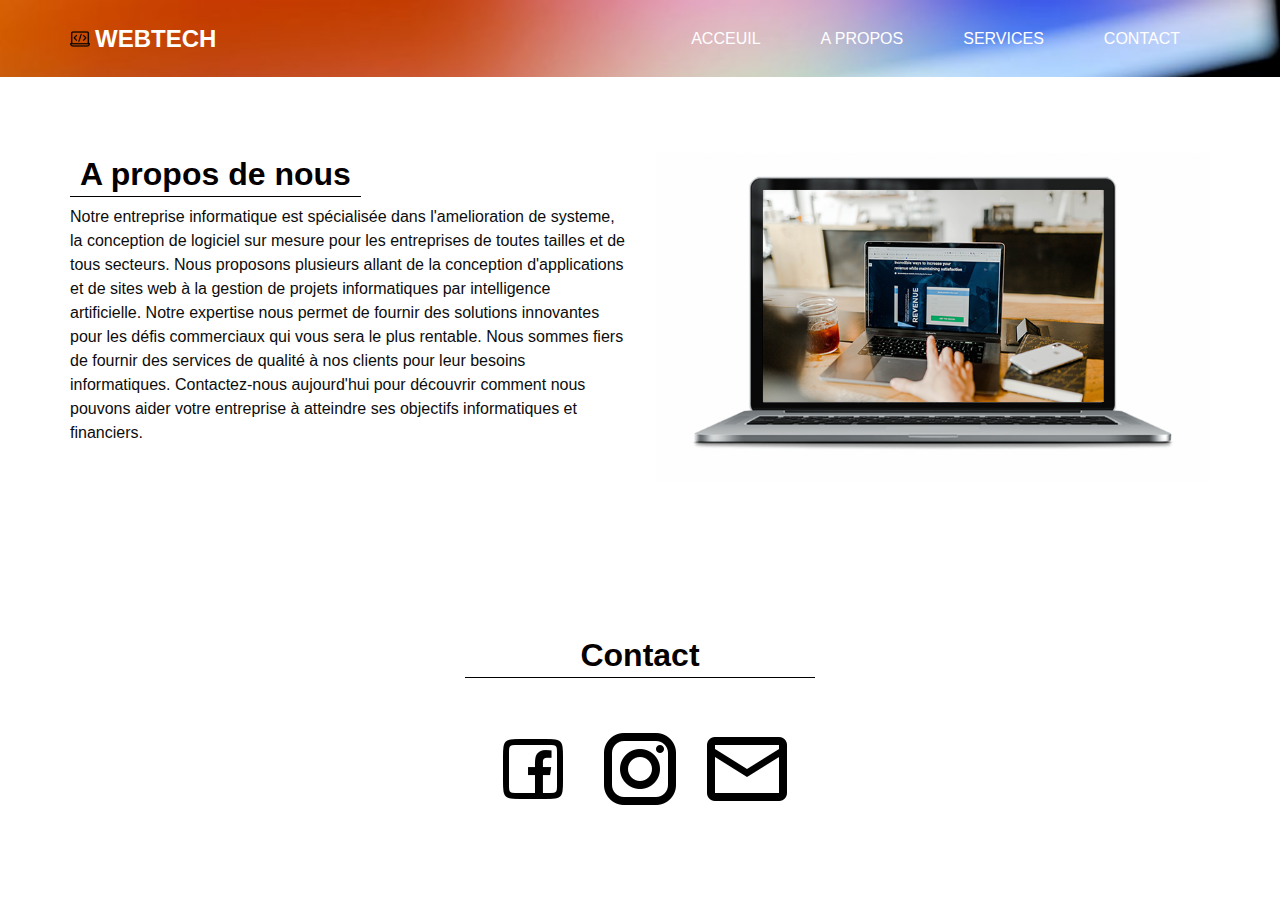
<file: about.html>
<!DOCTYPE html>
<html lang="fr">

<head>
  <!-- Basic -->
  <meta charset="utf-8" />
  <meta http-equiv="X-UA-Compatible" content="IE=edge" />
  <!-- Mobile Metas -->
  <meta name="viewport" content="width=device-width, initial-scale=1, shrink-to-fit=no" />
  <!-- Site Metas -->
  <meta name="keywords" content="" />
  <meta name="description" content="" />
  <meta name="author" content="" />

  <title>WebTech</title>

  <!-- bootstrap core css -->
  <link rel="stylesheet" type="text/css" href="css/bootstrap.css" />

  <!-- Custom styles for this template -->
  <link href="css/style.css" rel="stylesheet" />
  <!-- responsive style -->
  <link href="css/responsive.css" rel="stylesheet" />
</head>

<body class="sub_page">
  <div class="hero_area">
    <!-- header section strats -->
    <header class="header_section">
      <div class="container">
        <nav class="navbar navbar-expand-lg custom_nav-container pt-3">
          <a class="navbar-brand mr-5" href="index.html">
            <img src="image/developpement-web.png" alt="">
            <span>
              WebTech
            </span>
          </a>
          <button class="navbar-toggler" type="button" data-toggle="collapse" data-target="#navbarSupportedContent"
            aria-controls="navbarSupportedContent" aria-expanded="false" aria-label="Toggle navigation">
            <span class="navbar-toggler-icon"></span>
          </button>
          <div class="collapse navbar-collapse" id="navbarSupportedContent">
            <div class="d-flex ml-auto flex-column flex-lg-row align-items-center">
              <ul class="navbar-nav  ">
                <li class="nav-item ">
                  <a class="nav-link" href="index.html">Acceuil <span class="sr-only">(current)</span></a>
                </li>
                <li class="nav-item active">
                  <a class="nav-link" href="about.html"> A propos </a>
                </li>
                <li class="nav-item">
                  <a class="nav-link" href="service.html"> Services </a>
                </li>
                <li class="nav-item">
                  <a class="nav-link" href="contact.html">Contact</a>
                </li>
              </ul>
             
            </div>
          </div>
        </nav>
      </div>
    </header>
    <!-- end header section -->
  </div>

  <!-- about section -->

  <section class="about_section layout_padding">
    <div class="container">
      <div class="row">
        <div class="col-md-6">
          <div class="detail-box">
            <div class="heading_container">
              <h2>
                A propos de nous
              </h2>
            </div>
            <p>
                Notre entreprise informatique est spécialisée dans l'amelioration de systeme, la conception
                de logiciel sur mesure pour les entreprises de toutes tailles et de tous secteurs. 
                Nous proposons plusieurs allant de la conception d'applications et de sites web à 
                la gestion de projets informatiques par intelligence artificielle. Notre expertise nous 
                permet de fournir des solutions innovantes pour les défis commerciaux qui vous sera le plus rentable.
                Nous sommes fiers de fournir des services de qualité à nos clients pour leur besoins
                informatiques. Contactez-nous aujourd'hui pour découvrir comment nous pouvons aider 
                votre entreprise à atteindre ses objectifs informatiques et financiers.
                
            </p>
          </div>
        </div>
        <div class="col-md-6">
          <div class="img-box">
            <img src="images/about-img.png" alt="">
          </div>
        </div>
      </div>
    </div>
  </section>
  <!-- end about section -->

  <!-- info section -->

  <section class="info_section layout_padding">
    <div class="footer_contact">
      <div class="heading_container"> 
        <h2>
          Contact
        </h2>
      </div>
      <div class="box">
        <a href="https://www.facebook.com/people/EBE-Group/100093279056134/" class="img-box">
          <img src="image/facebook.png" alt="" class="img-1">
          <img src="image/facebook-o.png" alt="" class="img-2">
        </a>
        <a href="" class="img-box">
          <img src="image/insta.png" alt="" class="img-1">
          <img src="image/insta-o.png" alt="" class="img-2">
        </a>
        <a href="contact.html" class="img-box">
          <img src="image/mail.png" alt="" class="img-1">
          <img src="image/mail-o.png" alt="" class="img-2">
        </a>
      </div>
    </div>


  </section>


  <!-- end info section -->

  <!-- footer section -->

  <script type="text/javascript" src="js/jquery-3.4.1.min.js"></script>
  <script type="text/javascript" src="js/bootstrap.js"></script>

</body>

</html>
</file>
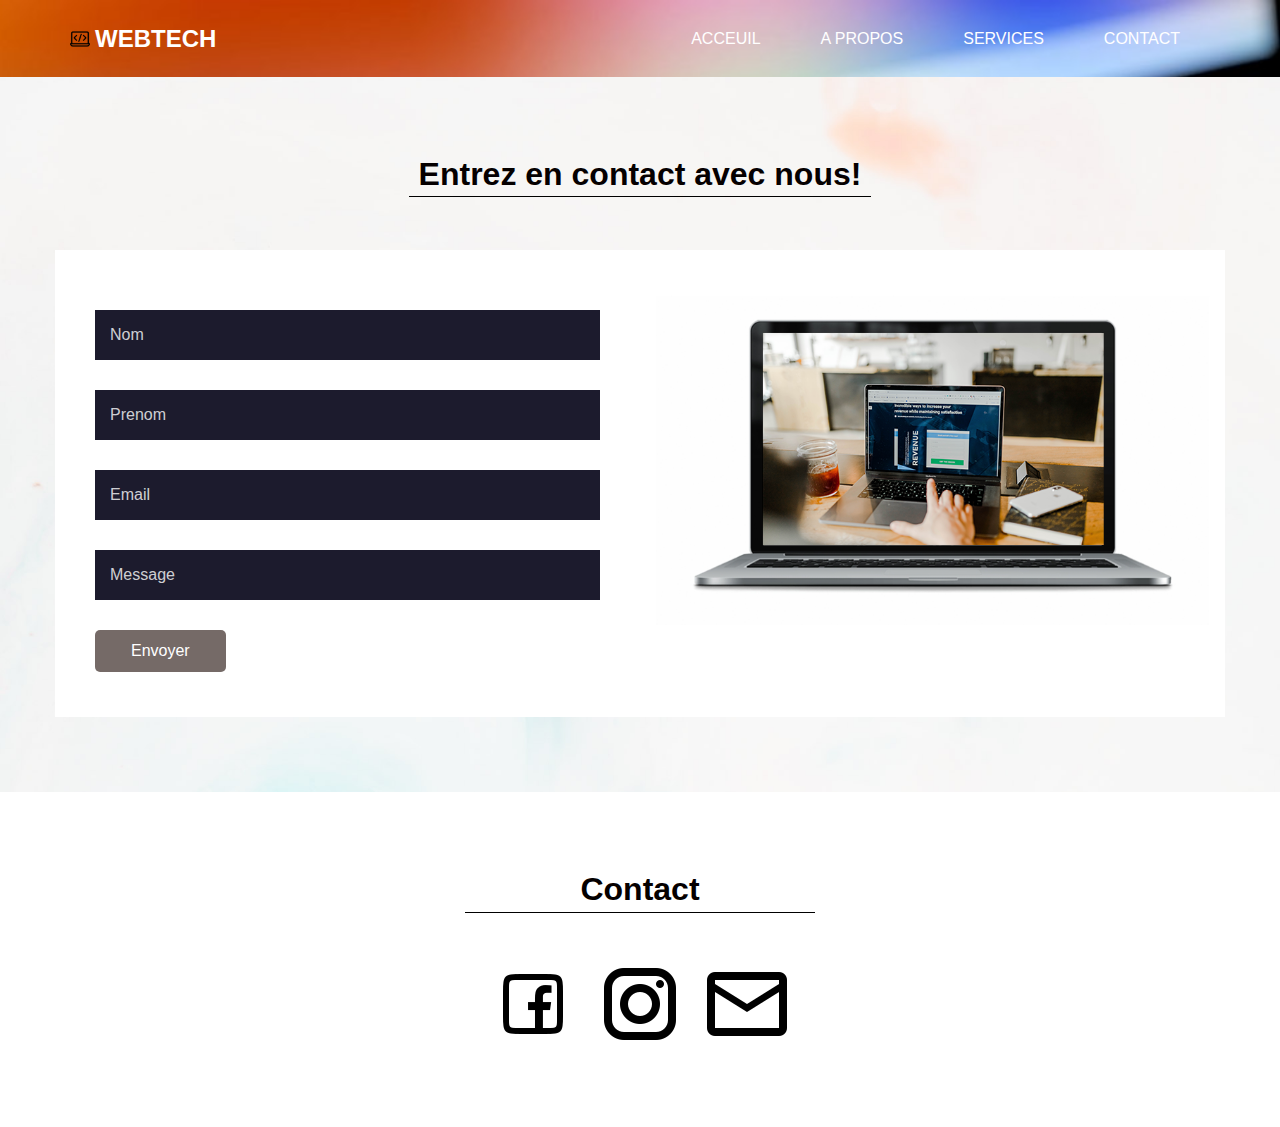
<file: contact.html>
<!DOCTYPE html>
<html lang="fr">

<head>
  <!-- Basic -->
  <meta charset="utf-8" />
  <meta http-equiv="X-UA-Compatible" content="IE=edge" />
  <!-- Mobile Metas -->
  <meta name="viewport" content="width=device-width, initial-scale=1, shrink-to-fit=no" />
  <!-- Site Metas -->
  <meta name="keywords" content="" />
  <meta name="description" content="" />
  <meta name="author" content="" />

  <title>WebTech</title>

  
  <!-- bootstrap core css -->
  <link rel="stylesheet" type="text/css" href="css/bootstrap.css" />

 
  <!-- Custom styles for this template -->
  <link href="css/style.css" rel="stylesheet" />
  <!-- responsive style -->
  <link href="css/responsive.css" rel="stylesheet" />
</head>

<body class="sub_page">
  <div class="hero_area">
    <!-- header section strats -->
    <header class="header_section">
      <div class="container">
        <nav class="navbar navbar-expand-lg custom_nav-container pt-3">
          <a class="navbar-brand mr-5" href="index.html">
            <img src="image/developpement-web.png" alt="">
            <span>
              WebTech
            </span>
          </a>
          <button class="navbar-toggler" type="button" data-toggle="collapse" data-target="#navbarSupportedContent"
            aria-controls="navbarSupportedContent" aria-expanded="false" aria-label="Toggle navigation">
            <span class="navbar-toggler-icon"></span>
          </button>
          <div class="collapse navbar-collapse" id="navbarSupportedContent">
            <div class="d-flex ml-auto flex-column flex-lg-row align-items-center">
              <ul class="navbar-nav  ">
                <li class="nav-item ">
                  <a class="nav-link" href="index.html">Acceuil <span class="sr-only">(current)</span></a>
                </li>
                <li class="nav-item">
                  <a class="nav-link" href="about.html"> A propos </a>
                </li>
                <li class="nav-item">
                  <a class="nav-link" href="service.html"> Services </a>
                </li>
                <li class="nav-item active">
                  <a class="nav-link" href="contact.html">Contact</a>
                </li>
              </ul>
              
            </div>
          </div>
        </nav>
      </div>
    </header>
    <!-- end header section -->

  </div>


  <div class="body_bg layout_padding">


    <!-- contact section -->

    <section class="contact_section">
      <div class="container">
        <div class="heading_container">
          <h2>
            Entrez en contact avec nous!
          </h2>
        </div>
      </div>
      <div class="container contact_bg layout_padding2-top">
        <div class="row">
          <div class="col-md-6">
            <div class="contact_form ">
              <form action="formulaire.php" method="POST">
                <input type="text" name="nom" placeholder="Nom">
                <input type="text" name="prenom" placeholder="Prenom">
                <input type="email" name="email" placeholder="Email">
                <input type="text" name="message" placeholder="Message" >
                <button type="submit">Envoyer</button>
              </form>
            </div>
          </div>
          <div class="col-md-6">
            <div class="img-box">
              <img src="images/about-img.png" alt="">
            </div>
          </div>
        </div>
      </div>
    </section>

    <!-- end contact section -->

  </div>
  <!-- info section -->

  <section class="info_section layout_padding">
    <div class="footer_contact">
      <div class="heading_container">
        <h2>
          Contact
        </h2>
      </div>
      <div class="box">
        <a href="https://www.facebook.com/people/EBE-Group/100093279056134/" class="img-box">
          <img src="image/facebook.png" alt="" class="img-1">
          <img src="image/facebook-o.png" alt="" class="img-2">
        </a>
        <a href="" class="img-box">
          <img src="image/insta.png" alt="" class="img-1">
          <img src="image/insta-o.png" alt="" class="img-2">
        </a>
        <a href="contact.html" class="img-box">
          <img src="image/mail.png" alt="" class="img-1">
          <img src="image/mail-o.png" alt="" class="img-2">
        </a>
      </div>
    </div>


  </section>


  <!-- end info section -->


  </section>
  <!-- footer section -->

  <script type="text/javascript" src="js/jquery-3.4.1.min.js"></script>
  <script type="text/javascript" src="js/bootstrap.js"></script>

</body>

</html>
</file>
<file: css/style.css>
body {
  font-family: 'Poppins', sans-serif;
  color: #0c0c0c;
  background-color: #ffffff;
}

.layout_padding {
  padding: 75px 0;
}

.layout_padding2 {
  padding: 45px 0;
}

.layout_padding2-top {
  padding-top: 45px;
}

.layout_padding2-bottom {
  padding-bottom: 45px;
}

.layout_padding-top {
  padding-top: 75px;
}

.layout_padding-bottom {
  padding-bottom: 75px;
}

.heading_container {
  display: -webkit-box;
  display: -ms-flexbox;
  display: flex;
}

.heading_container h2 {
  font-weight: bold;
  color: #050000;
  padding: 3px 10px;
  border-bottom: 1px solid #000000;
}

/*header section*/
.hero_area {
  height: 100vh;
  background-image: url(../image/covert.jpg);
  background-size: cover;
}

.sub_page .hero_area {
  height: auto;
}

.header_section .container-fluid {
  padding-right: 25px;
  padding-left: 25px;
}

.header_section .nav_container {
  margin: 0 auto;
}

.custom_nav-container.navbar-expand-lg .navbar-nav .nav-item .nav-link {
  padding: 10px 30px;
  color: #ffffff;
  text-align: center;
  text-transform: uppercase;
}

a,
a:hover,
a:focus {
  text-decoration: none;
}

a:hover,
a:focus {
  color: initial;
}

.btn,
.btn:focus {
  outline: none !important;
  -webkit-box-shadow: none;
          box-shadow: none;
}

.custom_nav-container .nav_search-btn {
  background-image: url(../images/search-icon.png);
  background-size: 22px;
  background-repeat: no-repeat;
  background-position-y: 7px;
  width: 35px;
  height: 35px;
  padding: 0;
  border: none;
}

.navbar-brand {
  display: -webkit-box;
  display: -ms-flexbox;
  display: flex;
  -webkit-box-align: center;
      -ms-flex-align: center;
          align-items: center;
}

.navbar-brand img {
  width: 20px;
  margin-right: 5px;
}

.navbar-brand span {
  font-size: 24px;
  font-weight: 700;
  color: #ffffff;
  text-transform: uppercase;
}

.custom_nav-container {
  z-index: 99999;
  padding: 15px 0;
}

.custom_nav-container .navbar-toggler {
  outline: none;
}

.custom_nav-container .navbar-toggler .navbar-toggler-icon {
  background-image: url(../images/menu.png);
  background-size: 55px;
}

/*end header section*/
/* slider section */
.slider_section {
  height: calc(100% - 80px);
  display: -webkit-box;
  display: -ms-flexbox;
  display: flex;
  -webkit-box-align: center;
      -ms-flex-align: center;
          align-items: center;
}

.slider_section .detail-box {
  color: #ffffff;
}

.slider_section .detail-box h1 {
  text-transform: uppercase;
}

.slider_section .detail-box h1 span {
  color: #675956;
}

.slider_section .detail-box p {
  margin-top: 15px;
}

.slider_section .detail-box .btn-box {
  margin-top: 45px;
}

.slider_section .detail-box .btn-box a {
  display: inline-block;
  padding: 10px 45px;
  background-color: #7b6e6a;
  color: #ffffff;
  -webkit-transition: all 0.3s;
  transition: all 0.3s;
  border: 1px solid transparent;
  border-radius: 5px;
}

.slider_section .detail-box .btn-box a:hover {
  background-color: transparent;
  border-color: #7c7270;
  color: #756460;
}

.slider_section #carouselExampleIndicators {
  width: 100%;
}

.slider_section .carousel-indicators {
  -webkit-box-orient: vertical;
  -webkit-box-direction: normal;
      -ms-flex-direction: column;
          flex-direction: column;
  color: #ffffff;
  -webkit-box-pack: justify;
      -ms-flex-pack: justify;
          justify-content: space-between;
  left: initial;
  width: 25px;
  height: 200%;
  margin: 0;
  bottom: 50%;
  right: 45px;
  -webkit-transform: translateY(50%);
          transform: translateY(50%);
}

.slider_section .carousel-indicators::before {
  content: "";
  position: absolute;
  top: 50%;
  left: 50%;
  width: 1px;
  height: 55%;
  background-color: #ffffff;
  -webkit-transform: translate(-50%, -50%);
          transform: translate(-50%, -50%);
}

.slider_section .carousel-indicators span {
  margin: 0 2px;
}

.slider_section .carousel-indicators li {
  text-indent: unset;
  margin: 0;
  border: none;
  opacity: 1;
  background-color: transparent;
  width: auto;
  height: auto;
}

.slider_section .carousel-indicators li.active {
  color: #7a6f6d;
}

.slider_section .custom_carousel-control {
  position: absolute;
  top: 50%;
  left: 25px;
  width: 105px;
  -webkit-transform: translateY(-50%);
          transform: translateY(-50%);
}

.slider_section .custom_carousel-control .carousel-control-prev,
.slider_section .custom_carousel-control .carousel-control-next {
  margin: 10px 0;
  position: relative;
  width: 45px;
  height: 45px;
  border: none;
  opacity: 1;
  background-repeat: no-repeat;
  background-size: 8px;
  background-position: center;
  background-color: #e8e8e8;
  border-radius: 100%;
}

.slider_section .custom_carousel-control .carousel-control-prev:hover,
.slider_section .custom_carousel-control .carousel-control-next:hover {
  background-color: #7e7472;
}

.slider_section .custom_carousel-control .carousel-control-prev {
  background-image: url(../images/prev.png);
}

.slider_section .custom_carousel-control .carousel-control-prev:hover {
  background-image: url(../images/prev-white.png);
}

.slider_section .custom_carousel-control .carousel-control-next {
  background-image: url(../images/next.png);
}

.slider_section .custom_carousel-control .carousel-control-next:hover {
  background-image: url(../images/next-white.png);
}

/* end slider section */
.about_section .img-box img {
  width: 100%;
}

.about_section .detail-box a {
  display: inline-block;
  padding: 8px 35px;
  background-color: #6b6361;
  color: #ffffff;
  -webkit-transition: all 0.3s;
  transition: all 0.3s;
  border: 1px solid transparent;
  border-radius: 5px;
  margin-top: 25px;
}

.about_section .detail-box a:hover {
  background-color: transparent;
  border-color: #495154;
  color: #6f6968;
}

.body_bg {
  background-image: url(../images/body_bg.jpg);
  background-size: cover;
}

.service_section .heading_container {
  -webkit-box-pack: center;
      -ms-flex-pack: center;
          justify-content: center;
  margin-bottom: 25px;
}

.service_section .box {
  display: -webkit-box;
  display: -ms-flexbox;
  display: flex;
  -webkit-box-orient: vertical;
  -webkit-box-direction: normal;
      -ms-flex-direction: column;
          flex-direction: column;
  -webkit-box-align: start;
      -ms-flex-align: start;
          align-items: flex-start;
  margin: 15px 0;
  width: 85%;
}

.service_section .box h4 {
  margin-top: 5px;
}

.service_section .box a {
  padding: 6px 25px;
  border: 1px solid #7b6c69;
  color: #6e5f5c;
  text-transform: uppercase;
}

.quote_section .box {
  display: -webkit-box;
  display: -ms-flexbox;
  display: flex;
  -webkit-box-pack: justify;
      -ms-flex-pack: justify;
          justify-content: space-between;
  -webkit-box-align: center;
      -ms-flex-align: center;
          align-items: center;
}

.quote_section .box .btn-box a {
  display: inline-block;
  padding: 10px 55px;
  background-color: #605351;
  color: #ffffff;
  -webkit-transition: all 0.3s;
  transition: all 0.3s;
  border: 1px solid transparent;
  border-radius: 5px;
}

.quote_section .box .btn-box a:hover {
  background-color: transparent;
  border-color: #857a77;
  color: #736460;
}

.contact_section .contact_bg {
  background-color: #ffffff;
}

.contact_section .heading_container {
  -webkit-box-pack: center;
      -ms-flex-pack: center;
          justify-content: center;
  margin-bottom: 45px;
}

.contact_section .contact_form {
  padding-left: 25px;
  padding-right: 25px;
}

.contact_section .contact_form .top_input {
  display: -webkit-box;
  display: -ms-flexbox;
  display: flex;
  -webkit-box-pack: justify;
      -ms-flex-pack: justify;
          justify-content: space-between;
}

.contact_section .contact_form .top_input input {
  width: 48%;
}

.contact_section .contact_form input {
  width: 100%;
  margin: 15px 0;
  height: 50px;
  padding-left: 15px;
  border: none;
  outline: none;
  background-color: #1c1b2d;
  color: #ffffff;
}
.wider-textarea {
  max-width: 100%; /* Largeur maximale de 100% */
  width: 100%; /* Largeur de 100% pour remplir l'espace disponible */
}
.contact_section .contact_form input.message_input {
  padding: 25px 0 90px 15px;
}

.contact_section .contact_form input::-webkit-input-placeholder {
  color: rgba(255, 255, 255, 0.8);
}

.contact_section .contact_form input:-ms-input-placeholder {
  color: rgba(255, 255, 255, 0.8);
}

.contact_section .contact_form input::-ms-input-placeholder {
  color: rgba(255, 255, 255, 0.8);
}

.contact_section .contact_form input::placeholder {
  color: rgba(255, 255, 255, 0.8);
}

.contact_section .contact_form button {
  display: inline-block;
  padding: 8px 35px;
  background-color: #756a67;
  color: #ffffff;
  -webkit-transition: all 0.3s;
  transition: all 0.3s;
  border: 1px solid transparent;
  border-radius: 5px;
  margin-top: 15px;
  margin-bottom: 45px;
}

.contact_section .contact_form button:hover {
  background-color: transparent;
  border-color: #7c6a66;
  color: #705c57;
}

.contact_section .img-box img {
  width: 100%;
}

/* fond_section */
.fond_section {
  font-family: "Roboto", sans-serif;
}

.fond_section .img-box {
  min-width: 175px;
  max-width: 175px;
}

.fond_section .img-box img {
  width: 100%;
}

.fond_section .fond_container {
  width: 70%;
  margin: auto;
}

.fond_section .fond-id {
  display: -webkit-box;
  display: -ms-flexbox;
  display: flex;
  -webkit-box-align: center;
      -ms-flex-align: center;
          align-items: center;
}

.fond_section .fond_name {
  display: -webkit-box;
  display: -ms-flexbox;
  display: flex;
  text-align: right;
  padding-left: 20px;
}

.fond_section .fond_name h3 {
  font-weight: 300;
  text-transform: uppercase;
}

.fond_section .fond_name p {
  color: #7a6966;
}

.fond_section .fond_detail {
  padding: 25px 45px;
  background-color: #776e6c;
}

.fond_section .fond_text p,
.fond_section .fond_text blockquote {
  margin: 0;
  position: relative;
  color: #fff;
}

.fond_section .fond_text blockquote::before,
.fond_section .fond_text blockquote::after {
  position: absolute;
  font-family: "FontAwesome";
  font-size: 20px;
}

.fond_section .fond_text blockquote::before {
  content: "\f10d";
  top: -6px;
  left: -30px;
}

.fond_section .fond_text blockquote::after {
  content: "\f10e";
  bottom: -10px;
  right: 5px;
}

.fond_section .carousel-indicators {
  bottom: -75px;
  -webkit-box-pack: center;
      -ms-flex-pack: center;
          justify-content: center;
}

.fond_section .carousel-indicators li {
  width: 15px;
  height: 15px;
  -webkit-box-sizing: unset;
          box-sizing: unset;
  background-color: #675e5c;
  opacity: 1;
  border-radius: 100%;
}

.fond_section .carousel-indicators li.active {
  background-color: #000;
}

/* end fond_section */
.info_section {
  display: -webkit-box;
  display: -ms-flexbox;
  display: flex;
  -webkit-box-pack: center;
      -ms-flex-pack: center;
          justify-content: center;
}

.info_section .footer_contact {
  width: 350px;
}

.info_section .footer_contact .heading_container h2 {
  width: 100%;
  text-align: center;
}

.info_section .footer_contact .box {
  display: -webkit-box;
  display: -ms-flexbox;
  display: flex;
  -webkit-box-pack: justify;
      -ms-flex-pack: justify;
          justify-content: space-between;
  padding: 35px 20px 0 20px;
}

.info_section .footer_contact .box .img-box .img-2 {
  display: none;
}

.info_section .footer_contact .box .img-box:hover .img-1 {
  display: none;
}

.info_section .footer_contact .box .img-box:hover .img-2 {
  display: inline;
}

/* footer section*/
.footer_section {
  font-weight: 500;
  -webkit-box-pack: center;
      -ms-flex-pack: center;
          justify-content: center;
  padding: 20px;
  background-color: #1d1d1d;
}

.footer_section p {
  color: #ffffff;
  margin: 0;
  text-align: center;
}

.footer_section a {
  color: #ffffff;
}

/* end footer section*/
</file>
<file: css/responsive.css>
@media (max-width: 1120px) {}

@media (max-width: 992px) {
    .hero_area {
        height: auto;
    }

    .slider_section {
        padding-top: 45px;
        padding-bottom: 75px;
    }

    .custom_nav-container .nav_search-btn {
        background-position: center;
    }

    .slider_section {
        background-size: cover;
        background-position: left;
    }

    .slider_section .carousel-indicators {

        height: 100%;
    }
}

@media (max-width: 768px) {

    .slider_section .detail-box {
        text-align: center;
    }

    .slider_section .carousel-indicators {
        display: none;
    }

    .slider_section .custom_carousel-control {

        display: none;
    }

    .about_section .img-box {
        margin-top: 35px;
    }

    .service_section .box {
        width: 100%;
    }


    .quote_section .box {

        flex-direction: column;
        text-align: center;

    }

    .client_section .box {
        width: 100%;
    }

    .client_section .client_container {
        width: 100%;
    }
}

@media (max-width: 576px) {}

@media (max-width: 480px) {
    .info_section .footer_contact {
        width: 315px;
    }
}

@media (max-width: 400px) {}

@media (max-width: 360px) {}

@media (min-width: 1200px) {
    .container {
        max-width: 1170px;
    }

}
</file>
